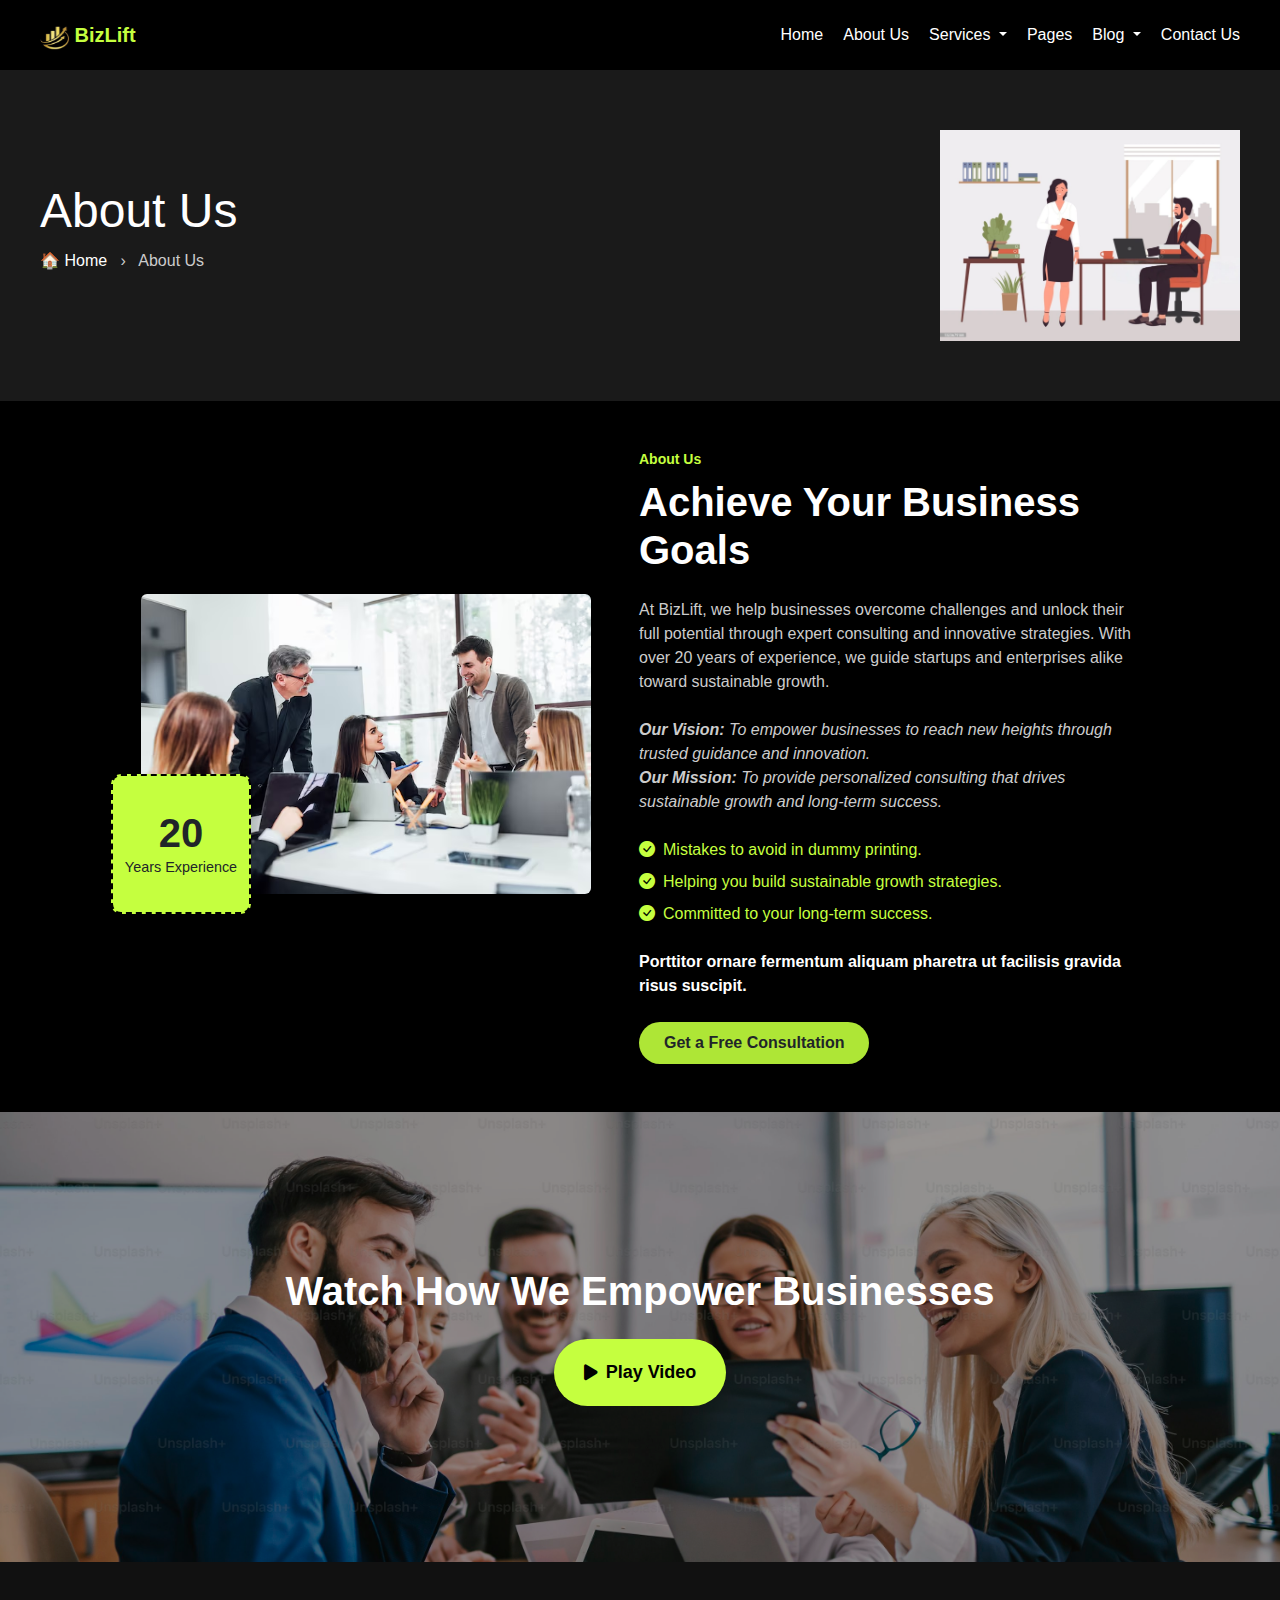
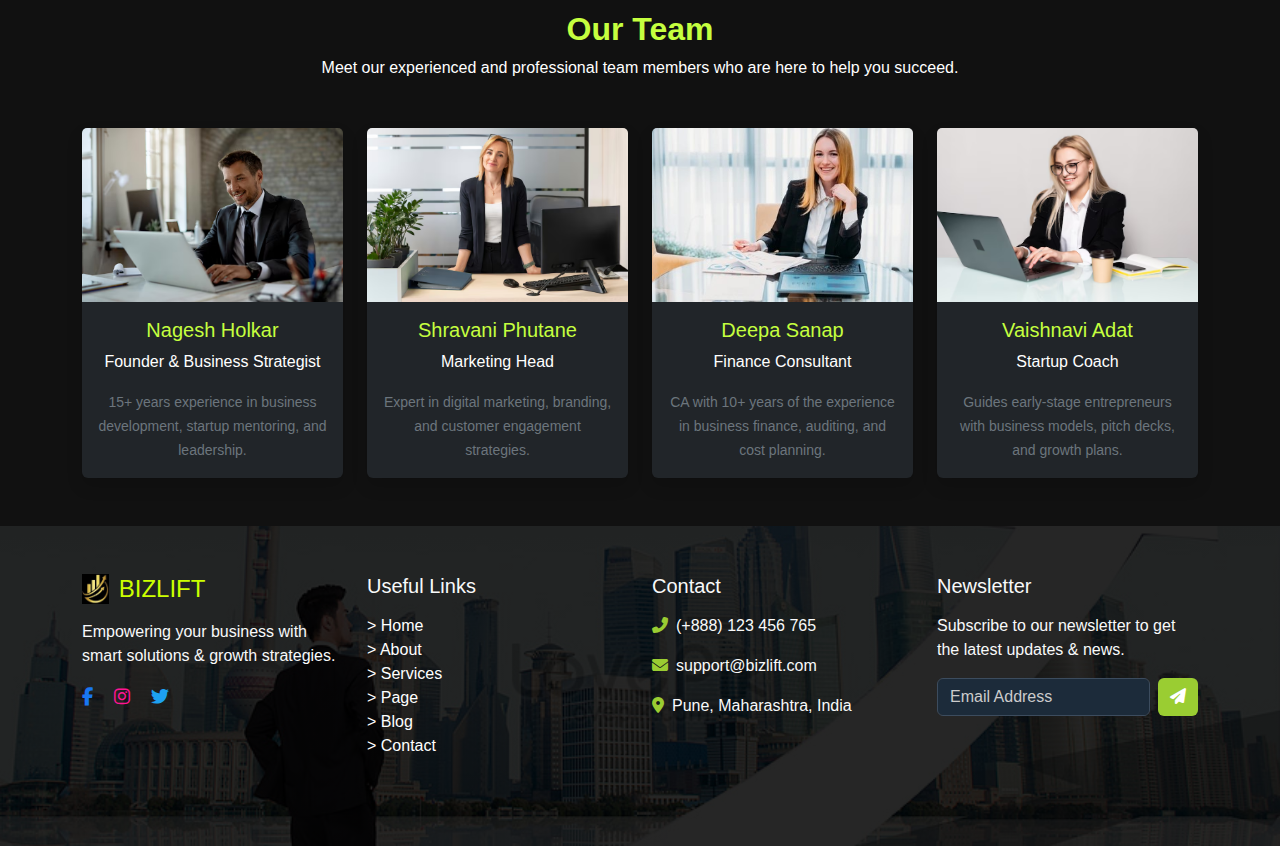
<file: about.html>
<!DOCTYPE html>
<html lang="en">
<head>
  <meta charset="UTF-8" />
  <meta name="viewport" content="width=device-width, initial-scale=1.0"/>

  <title>Service - BizLift</title>
  

  <!-- Bootstrap CSS -->
<link href="https://cdn.jsdelivr.net/npm/bootstrap@5.3.2/dist/css/bootstrap.min.css" rel="stylesheet">

<!-- Font Awesome (Latest) -->
<link rel="stylesheet" href="https://cdnjs.cloudflare.com/ajax/libs/font-awesome/6.5.0/css/all.min.css">


<link rel="stylesheet" href="https://cdn.jsdelivr.net/npm/bootstrap-icons@1.10.5/font/bootstrap-icons.css">

<link href="https://cdn.jsdelivr.net/npm/bootstrap-icons/font/bootstrap-icons.css" rel="stylesheet" />


  <style>
    body {
      margin: 0;
      font-family: 'Inter', sans-serif;
      background-color: #111;
      color: #fff;
    }

    .navbar .nav-link:hover {
      color: rgb(94, 232, 94);
    }

    .topbar {
      background-color: #000;
      display: flex;
      align-items: center;
      justify-content: space-between;
      padding: 20px 40px;
    }

    .logo {
      color: #c5ff3f;
      font-weight: bold;
      font-size: 20px;
    }

    nav ul {
      list-style: none;
      display: flex;
      gap: 20px;
      margin: 0;
    }

    nav ul li {
      position: relative;
    }

    nav ul li a {
      color: #fff;
      text-decoration: none;
      font-weight: 500;
    }

    .icons a {
      margin-left: 10px;
      color: #fff;
    }

    .hero {
      display: flex;
      justify-content: space-between;
      align-items: center;
      padding: 60px 40px;
      background-color: #1a1a1a;
    }

    .hero-text h1 {
      font-size: 48px;
      margin: 0;
    }

    .hero-text p {
      margin-top: 10px;
      color: #ccc;
    }

    .hero-image img {
      width: 300px;
    }

    .latest-service {
      background-color: #000;
      text-align: center;
      padding: 20px;
      color: #c5ff3f;
      font-weight: bold;
    }

    nav ul li a.nav-link {
      transition: color 0.3s ease;
    }

    nav ul li a.nav-link:hover {
      color: rgb(94, 232, 94);
    }

  
   /* Dropdown container */
.dropdown-menu {
  position: absolute;
  top: 100%;
  left: 0;
  background-color: white;         /* Dropdown background */
  display: none;
  padding: 8px 0;
  min-width: 180px;
  border: 1px solid #ddd;          /* Optional border for clarity */
  box-shadow: 0 4px 8px rgba(0,0,0,0.1); /* Soft shadow */
  z-index: 999;
}

/* List item padding */
.dropdown-menu li {
  padding: 0;  /* Removed padding here to control it on anchor tag */
}

/* Dropdown links */
.dropdown-menu li a {
  color: black;                    /* Text color */
  background-color: white;        /* Background */
  text-decoration: none;
  padding: 10px 20px;
  display: block;
  font-weight: 500;
  transition: background-color 0.3s ease, color 0.3s ease;
}

/* Hover effect */
.dropdown-menu li a:hover {
  background-color: #333;
  color: #c5ff3f;
}

/* Show menu on hover */
.nav-item.dropdown:hover .dropdown-menu {
  display: block;
}
.breadcrumb-home {
  color: white;
  text-decoration: none;
  transition: color 0.3s ease;
}

.breadcrumb-home:hover {
  color: #5ee85e; /* or use #c5ff3f for consistency */
}

/* section 2*/
.bg-lime {
  background-color: #c5ff3f;
}
.text-lime {
  color: #c5ff3f;
}
/*video section*/ 
.video-hero-section {
  position: relative;
  overflow: hidden;
}

.video-hero-section img {
  object-fit: cover;
  height: 100%;
}

.play-btn {
  background-color: #c5ff3f;
  padding: 20px 30px;
  font-size: 18px;
  border-radius: 50px;
  z-index: 1;
  transition: all 0.3s ease;
}

.play-btn:hover {
  background-color: #aee636;
  color: black;
}
/*footer style*/

  /* Footer background with dark overlay and image */
  .footer {
    background: linear-gradient(rgba(0, 0, 0, 0.85), rgba(0, 0, 0, 0.85)),
                url("images/IT.jpeg");
    background-size: cover;
    background-position: center;
    color: #ffffff;
  }

  /* Remove underline from all links inside footer */
  .footer a {
    text-decoration: none;
    transition: color 0.3s ease;
  }

  /* General link hover color */
  .footer a:hover {
    color: #a4ffaf;
    text-decoration: none;
  }

  /* Useful Links - normal white, hover yellowgreen, no underline */
  .footer ul li a {
    color: white;
    text-decoration: none;
    transition: color 0.3s ease;
  }

  .footer ul li a:hover {
    color: yellowgreen;
    text-decoration: none;
  }

  /* Social Icon Styling */
  .social-icons a {
    font-size: 18px;
    transition: color 0.3s ease;
  }

  /* Facebook Color */
  .text-facebook {
    color: #1877F2;
  }
  .text-facebook:hover {
    color: #0d65d9;
  }

  /* Twitter Color */
  .text-twitter {
    color: #1DA1F2;
  }
  .text-twitter:hover {
    color: #0d8ddb;
  }

  /* Instagram Color - Deep Pink */
  .text-instagram {
    color: #FF1493;
  }
  .text-instagram:hover {
    color: #e01383;
  }

  /* Newsletter input style */
  form input[type="email"] {
    background-color: #1c2b3a;
    color: #fff;
    border: 1px solid #3c4c5e;
  }

  form input[type="email"]::placeholder {
    color: #ccc;
  }

  /* Yellowgreen button */
  .btn-yellowgreen {
    background-color: #9ACD32;
    color: white;
    border: none;
  }

  .btn-yellowgreen:hover {
    background-color: #85b82c;
    color: white;
  }

  /* Contact icons in yellowgreen */
  .icon-yellowgreen {
    color: #9ACD32;
  }
</style>






</head>
<body>
  <header>
    <div class="topbar">
      <a>
          <img src="images/logo1.jpg" alt="BizLift Logo" width="30" height="24" />
          <span class="logo">BizLift</span>
      </a>
      <nav>
        <ul>
          <li class="nav-item"><a class="nav-link" href="index.html">Home</a></li>
          <li class="nav-item"><a class="nav-link" href="about.html">About Us</a></li>

          <!-- Services Dropdown -->
          <li class="nav-item dropdown">
            <a class="nav-link dropdown-toggle" href="#" role="button">
              Services
            </a>
            <ul class="dropdown-menu">
              <li><a class="dropdown-item" href="sub_service.html">Service</a></li>
              <li><a class="dropdown-item" href="service_details.html">Details</a></li>

            </ul>
          </li>

          <li class="nav-item"><a class="nav-link" href="page.html">Pages</a></li>


          <!-- Blog Dropdown -->
          <li class="nav-item dropdown">
            <a class="nav-link dropdown-toggle" href="#" role="button">
              Blog
            </a>
            <ul class="dropdown-menu">
              <li><a class="dropdown-item" href="blog_grid.html">Blog Grid</a></li>
              
            </ul>
          </li>

          <li class="nav-item"><a class="nav-link" href="contact.html">Contact Us</a></li>
        </ul>
      </nav>
      
    </div>
  </header>

  <section class="hero">
    <div class="hero-text">
      <h1>About Us</h1>
     <p>
  <span class="home-icon">🏠</span> 
  <a href="index.html" class="breadcrumb-home">Home</a> &nbsp; › &nbsp; About Us
</p>
    </div>
    <div class="hero-image">
      <img src="images/ser1.jpg" alt="Business Illustration" />
    </div>
  </section>



  <!-- About Us Section -->
<!-- About Us Section -->
<section class="about-section d-flex flex-wrap justify-content-center align-items-center py-5 px-4" style="background-color: #000;">
  
  <!-- Left side image container -->
  <div class="position-relative me-5 mb-4" style="min-width: 450px; max-width: 450px;">
    
    <!-- Main business image -->
    <img src="images/ab3.avif" alt="Business" class="img-fluid rounded shadow" style="width: 100%; height: auto; position: relative; z-index: 2;" />
    
    <!-- Highlight box showing years experience -->
    <div class="position-absolute bg-lime text-dark d-flex flex-column align-items-center justify-content-center shadow"
      style="width: 140px; height: 140px; border-radius: 10px; bottom: -20px; left: -30px; border: 2px dashed black; z-index: 3;">
      <h2 class="fw-bold mb-0" style="font-size: 2.5rem;">20</h2>
      <p class="mb-0" style="font-size: 0.9rem;">Years Experience</p>
    </div>
  </div>

  <!-- Right side text content -->
  <div class="text-white" style="max-width: 500px;">
    
    <small class="text-lime fw-semibold d-block mb-2">About Us</small>
    
    <h1 class="display-6 fw-bold mb-4">Achieve Your Business Goals</h1>
    
    <p class="mb-4" style="color: #ccc;">
      At BizLift, we help businesses overcome challenges and unlock their full potential through expert consulting and innovative strategies. With over 20 years of experience, we guide startups and enterprises alike toward sustainable growth.
    </p>

    <!-- Vision and Mission -->
    <p class="mb-4" style="color: #ccc; font-style: italic;">
      <strong>Our Vision:</strong> To empower businesses to reach new heights through trusted guidance and innovation.<br />
      <strong>Our Mission:</strong> To provide personalized consulting that drives sustainable growth and long-term success.
    </p>
    
    <ul class="list-unstyled mb-4" style="color: #c5ff3f;">
      <li class="d-flex align-items-center mb-2"><i class="bi bi-check-circle-fill me-2"></i> Mistakes to avoid in dummy printing.</li>
      <li class="d-flex align-items-center mb-2"><i class="bi bi-check-circle-fill me-2"></i> Helping you build sustainable growth strategies.</li>
      <li class="d-flex align-items-center"><i class="bi bi-check-circle-fill me-2"></i> Committed to your long-term success.</li>
    </ul>
    
    <p class="fw-bold mb-4">
      Porttitor ornare fermentum aliquam pharetra ut facilisis gravida risus suscipit.
    </p>

    <!-- Call To Action Button -->
    <a href="contact.html" class="btn btn-lime text-dark fw-bold px-4 py-2" style="background-color: #aee636; border-radius: 30px; text-decoration: none;">
      Get a Free Consultation
    </a>

  </div>
</section>


<!--video start-->

<section class="video-hero-section position-relative text-center">
  <!-- Background Image -->
  <img src="images/v4.jpg" alt="Video Preview" class="w-100 h-100 object-fit-cover position-absolute top-0 start-0 z-n1">

  <!-- Overlay (dark transparent layer) -->
  <div class="position-absolute top-0 start-0 w-100 h-100" style="background-color: rgba(0,0,0,0.4); z-index: 0;"></div>

  <!-- Content in center -->
  <div class="d-flex flex-column justify-content-center align-items-center position-relative py-5" style="min-height: 450px;">
    <h2 class="text-white fw-bold mb-4 fs-1">Watch How We Empower Businesses</h2>

    <!-- Play Button -->
    <a href="https://www.youtube.com/watch?v=dJQn4DqzMVQ" target="_blank"
       class="play-btn d-flex justify-content-center align-items-center text-black fw-bold text-decoration-none">
      <i class="fas fa-play me-2"></i> Play Video
    </a>
  </div>
</section>
<!--video end -->



<!-- Our Team Section Start -->
<section class="py-5" style="background-color: #111;">
  <div class="container">
    <div class="text-center mb-5">
      <h2 class="text-lime fw-bold">Our Team</h2>
      <p class="text-white">Meet our experienced and professional team members who are here to help you succeed.</p>

    </div>
    <div class="row g-4">

      <!-- Team Member 1 -->
      <div class="col-md-6 col-lg-3">
        <div class="card bg-dark text-white border-0 h-100 shadow">
          <img src="images/team2.avif" class="card-img-top" alt="Team Member 1">
          <div class="card-body text-center">
            <h5 class="card-title text-lime">Nagesh Holkar</h5>
            <p class="card-text">Founder & Business Strategist</p>
            <small class="text-secondary">15+ years experience in business development, startup mentoring, and leadership.</small>
          </div>
        </div>
      </div>

      <!-- Team Member 2 -->
      <div class="col-md-6 col-lg-3">
        <div class="card bg-dark text-white border-0 h-100 shadow">
          <img src="images/team1.avif" class="card-img-top" alt="Team Member 2">
          <div class="card-body text-center">
            <h5 class="card-title text-lime">Shravani Phutane</h5>
            <p class="card-text">Marketing Head</p>
            <small class="text-secondary">Expert in digital marketing, branding, and customer engagement strategies.</small>
          </div>
        </div>
      </div>

      <!-- Team Member 3 -->
      <div class="col-md-6 col-lg-3">
        <div class="card bg-dark text-white border-0 h-100 shadow">
          <img src="images/team5.jpg" class="card-img-top" alt="Team Member 3">
          <div class="card-body text-center">
            <h5 class="card-title text-lime">Deepa Sanap</h5>
            <p class="card-text">Finance Consultant</p>
            <small class="text-secondary">CA with 10+ years of the experience in business finance, auditing, and cost planning.</small>
          </div>
        </div>
      </div>

      <!-- Team Member 4 -->
      <div class="col-md-6 col-lg-3">
        <div class="card bg-dark text-white border-0 h-100 shadow">
          <img src="images/team000.jpg" class="card-img-top" alt="Team Member 4">
          <div class="card-body text-center">
            <h5 class="card-title text-lime">Vaishnavi Adat</h5>
            <p class="card-text">Startup Coach</p>
            <small class="text-secondary">Guides early-stage entrepreneurs with business models, pitch decks, and growth plans.</small>
          </div>
        </div>
      </div>

    </div>
  </div>
</section>
<!-- Our Team Section End -->


<!-- Footer Start -->
  
<footer class="footer text-light">
  <div class="container py-5">
    <div class="row">

      <!-- Logo & Description -->
      <div class="col-md-3 mb-4">
        <h4 class="text-uppercase mb-3 d-flex align-items-center" style="color: #ccff00;">
          <img src="images/logo1.jpg" alt="BizLift Logo" style="height: 30px; margin-right: 10px;">
          BizLift
        </h4>
        <p>Empowering your business with smart solutions & growth strategies.</p>
        <div class="social-icons mt-3">
          <a href="https://www.facebook.com/YourPage" target="_blank" class="text-facebook me-3">
            <i class="fab fa-facebook-f"></i>
          </a>
          <a href="https://www.instagram.com/YourProfile" target="_blank" class="text-instagram me-3">
            <i class="fab fa-instagram"></i>
          </a>
          <a href="https://twitter.com/YourProfile" target="_blank" class="text-twitter">
            <i class="fab fa-twitter"></i>
          </a>
        </div>
      </div>

      <!-- Useful Links -->
      <div class="col-md-3 mb-4">
        <h5 class="mb-3">Useful Links</h5>
        <ul class="list-unstyled">
          <li><a href="index.html">> Home</a></li>
          <li><a href="about.html">> About</a></li>
          <li><a href="sub_service.html">> Services</a></li>
          <li><a href="page.html">> Page</a></li>
          <li><a href="blog_grid.html">> Blog</a></li>
          <li><a href="contact.html">> Contact</a></li>
        </ul>
      </div>

      <!-- Contact Info -->
      <div class="col-md-3 mb-4">
        <h5 class="mb-3">Contact</h5>
        <p><i class="fas fa-phone-alt me-2 icon-yellowgreen"></i>(+888) 123 456 765</p>
        <p><i class="fas fa-envelope me-2 icon-yellowgreen"></i>support@bizlift.com</p>
        <p><i class="fas fa-map-marker-alt me-2 icon-yellowgreen"></i>Pune, Maharashtra, India</p>
      </div>

      <!-- Newsletter -->
      <div class="col-md-3 mb-4">
        <h5 class="mb-3">Newsletter</h5>
        <p>Subscribe to our newsletter to get the latest updates & news.</p>
        <form class="d-flex">
          <input type="email" class="form-control me-2" placeholder="Email Address" required />
          <button type="submit" class="btn btn-yellowgreen">
            <i class="fas fa-paper-plane"></i>
          </button>
        </form>
      </div>

    </div>
  </div>
</footer>

    <!-- Footer End -->



  <script src="https://cdn.jsdelivr.net/npm/bootstrap@5.3.2/dist/js/bootstrap.bundle.min.js"></script>
</body>
</html>
</file>
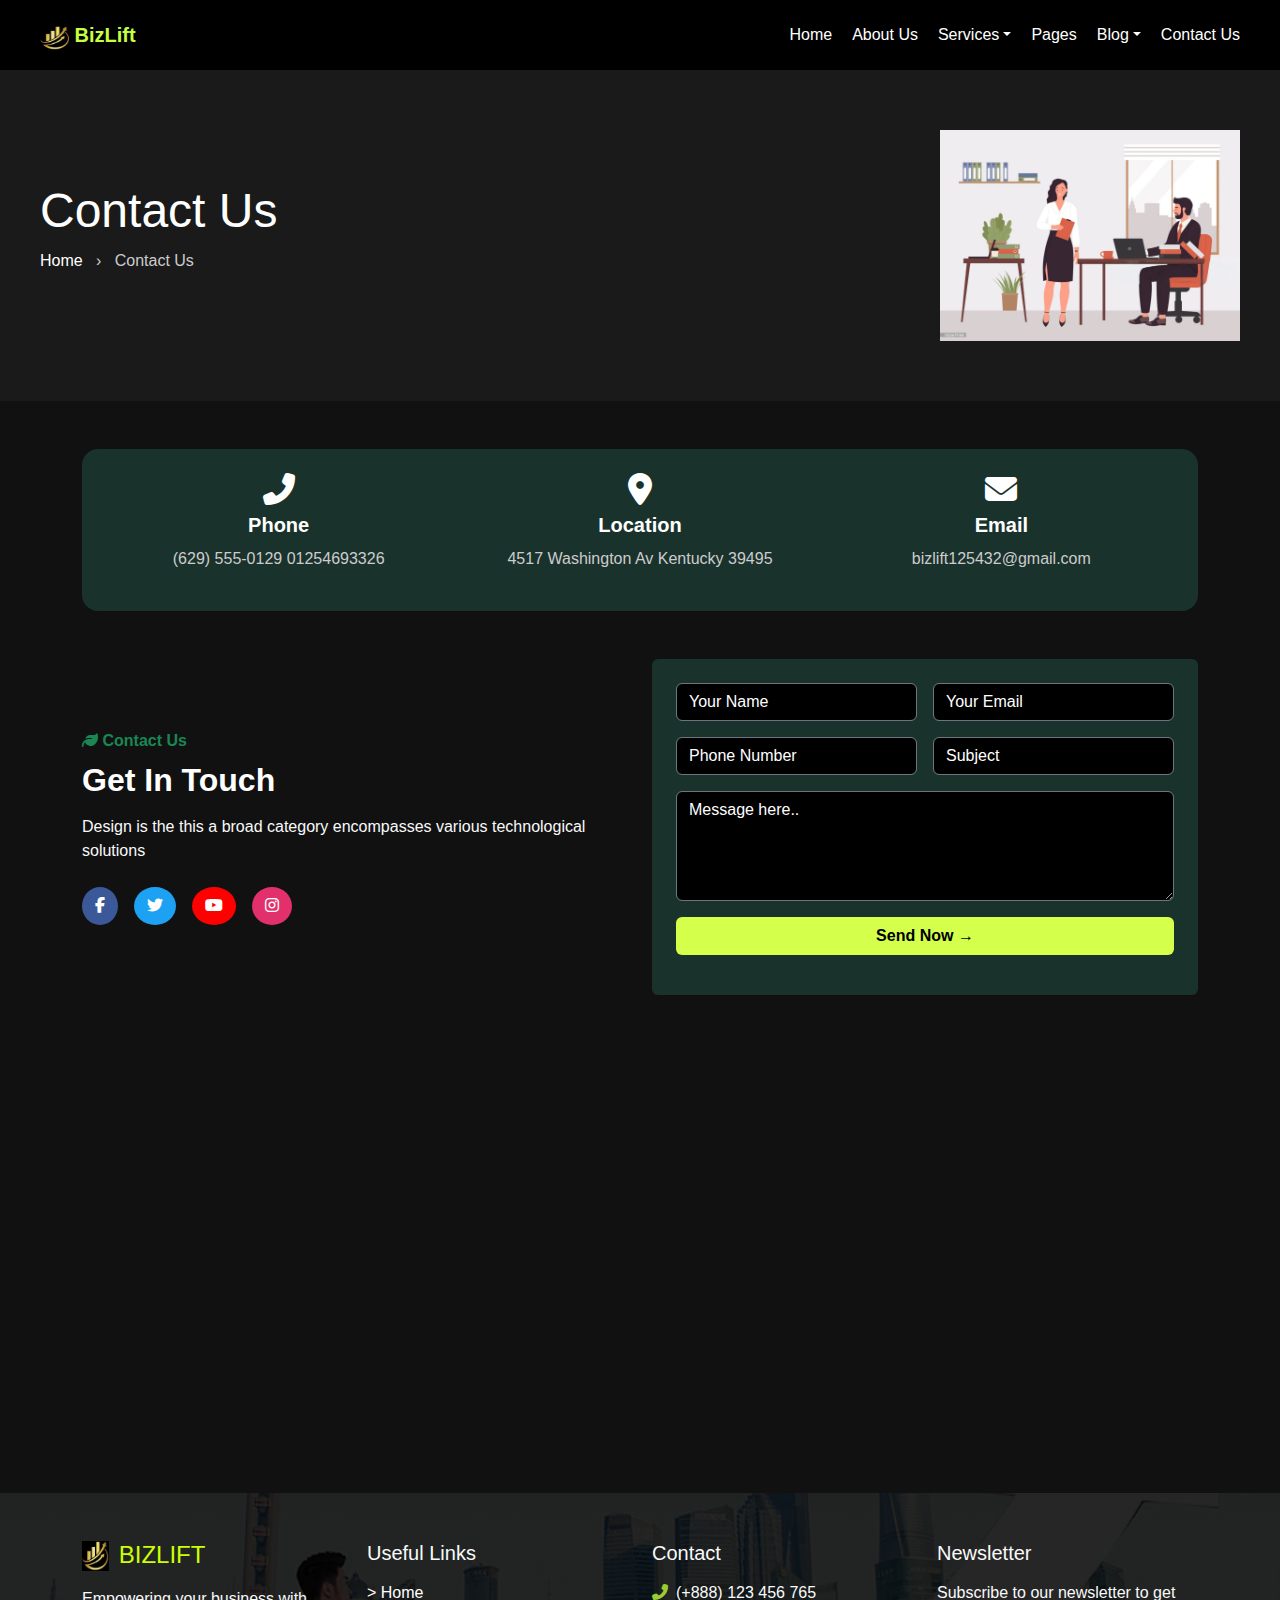
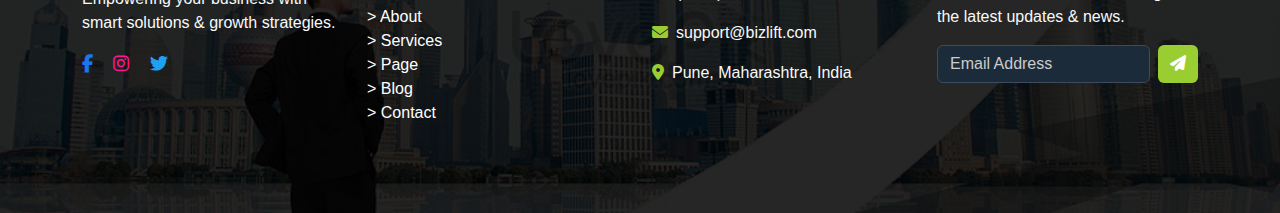
<file: contact.html>
<!DOCTYPE html>
<html lang="en">

<head>
  <meta charset="UTF-8" />
  <meta name="viewport" content="width=device-width, initial-scale=1.0" />

  <title>Contact BizLift</title>

  <!-- Bootstrap CSS -->
  <link href="https://cdn.jsdelivr.net/npm/bootstrap@5.3.2/dist/css/bootstrap.min.css" rel="stylesheet">

  <!-- Font Awesome -->
  <link rel="stylesheet" href="https://cdnjs.cloudflare.com/ajax/libs/font-awesome/6.5.0/css/all.min.css">

  <!-- Bootstrap Icons -->
  <link rel="stylesheet" href="https://cdn.jsdelivr.net/npm/bootstrap-icons@1.10.5/font/bootstrap-icons.css">

  <style>
    /* Full height and flex structure */
    html, body {
      height: 100%;
      margin: 0;
      display: flex;
      flex-direction: column;
      font-family: 'Inter', sans-serif;
      background-color: #111;
      color: #fff;
    }

    main {
      flex: 1;
    }

    .navbar .nav-link:hover,
    nav ul li a.nav-link:hover {
      color: #c5ff3f ;
    }

    .topbar {
      background-color: #000;
      display: flex;
      align-items: center;
      justify-content: space-between;
      padding: 20px 40px;
    }

    .logo {
      color: #c5ff3f;
      font-weight: bold;
      font-size: 20px;
    }

    nav ul {
      list-style: none;
      display: flex;
      gap: 20px;
      margin: 0;
    }

    .nav ul li {
      position: relative;
    }

    .nav ul li a {
      color: #fff;
      text-decoration: none;
      font-weight: 500;
    }

    .dropdown-menu {
      position: absolute;
      top: 100%;
      left: 0;
      background-color: white;
      display: none;
      padding: 8px 0;
      min-width: 180px;
      border: 1px solid #ddd;
      box-shadow: 0 4px 8px rgba(0, 0, 0, 0.1);
      z-index: 999;
    }

    .dropdown-menu li a {
      color: black;
      padding: 10px 20px;
      display: block;
      text-decoration: none;
      font-weight: 500;
    }

    .dropdown-menu li a:hover {
      background-color: #333;
      color: #c5ff3f;
    }

    .nav-item.dropdown:hover .dropdown-menu {
      display: block;
    }

    .hero {
      display: flex;
      justify-content: space-between;
      align-items: center;
      padding: 60px 40px;
      background-color: #1a1a1a;
    }

    .hero-text h1 {
      font-size: 48px;
      margin: 0;
    }

    .hero-text p {
      margin-top: 10px;
      color: #ccc;
    }

    .hero-image img {
      width: 300px;
    }

    .breadcrumb-home {
      color: #fff;
      text-decoration: none;
    }

    .contact-section {
      background-color: #1a322c;
      border-radius: 20px;
    }

    .contact-item h5 {
      color: #fff;
      margin-bottom: 10px;
    }

    .contact-item p {
      color: #ccc;
    }

    .white-placeholder::placeholder {
      color: white !important;
      opacity: 1;
    }

    .map-container iframe {
      width: 100%;
      height: 450px;
      border: 0;
      display: block;
    }

    /* Footer */
    .footer {
      background: linear-gradient(rgba(0, 0, 0, 0.85), rgba(0, 0, 0, 0.85)), url("images/IT.jpeg");
      background-size: cover;
      background-position: center;
      color: #ffffff;
    }

    .footer a {
      text-decoration: none;
      transition: color 0.3s ease;
    }

    .footer ul li a {
      color: white;
    }

    .footer ul li a:hover {
      color: yellowgreen;
    }

    .social-icons a {
      font-size: 18px;
      transition: color 0.3s ease;
    }

    .text-facebook {
      color: #1877F2;
    }

    .text-facebook:hover {
      color: #0d65d9;
    }

    .text-twitter {
      color: #1DA1F2;
    }

    .text-twitter:hover {
      color: #0d8ddb;
    }

    .text-instagram {
      color: #FF1493;
    }

    .text-instagram:hover {
      color: #e01383;
    }

    form input[type="email"] {
      background-color: #1c2b3a;
      color: #fff;
      border: 1px solid #3c4c5e;
    }

    form input[type="email"]::placeholder {
      color: #ccc;
    }

    .btn-yellowgreen {
      background-color: #9ACD32;
      color: white;
      border: none;
    }

    .btn-yellowgreen:hover {
      background-color: #85b82c;
    }

    .icon-yellowgreen {
      color: #9ACD32;
    }
    /* Contact icons in yellowgreen */
  

  </style>
</head>

<body>

  <header>
    <div class="topbar">
      <a>
        <img src="images/logo1.jpg" alt="BizLift Logo" width="30" height="24" />
        <span class="logo">BizLift</span>
      </a>
      <nav>
        <ul>
          <li class="nav-item"><a class="nav-link" href="index.html">Home</a></li>
          <li class="nav-item"><a class="nav-link" href="about.html">About Us</a></li>
          <li class="nav-item dropdown">
            <a class="nav-link dropdown-toggle" href="#">Services</a>
            <ul class="dropdown-menu">
              <li><a class="dropdown-item" href="sub_service.html">Service</a></li>
              <li><a class="dropdown-item" href="service_details.html">Details</a></li>
            </ul>
          </li>
          <li class="nav-item"><a class="nav-link" href="page.html">Pages</a></li>
          <li class="nav-item dropdown">
            <a class="nav-link dropdown-toggle" href="#">Blog</a>
            <ul class="dropdown-menu">
              <li><a class="dropdown-item" href="blog_grid.html">Blog Grid</a></li>
          
            </ul>
          </li>
          <li class="nav-item"><a class="nav-link" href="contact.html">Contact Us</a></li>
        </ul>
      </nav>
    </div>
  </header>

  <main>

    <section class="hero">
      <div class="hero-text">
        <h1>Contact Us</h1>
        <p>
          <a href="index.html" class="breadcrumb-home">Home</a> &nbsp; › &nbsp; Contact Us
        </p>
      </div>
      <div class="hero-image">
        <img src="images/ser1.jpg" alt="Business Illustration" />
      </div>
    </section>

    <section class="container my-5">
      <div class="contact-section d-flex flex-column flex-md-row justify-content-between align-items-center px-3 py-4 rounded-4">
        <div class="contact-item text-center col-md-4 mb-4 mb-md-0">
          <i class="fas fa-phone-alt fa-2x mb-2"></i>
          <h5 class="fw-bold">Phone</h5>
          <p>(629) 555-0129 01254693326</p>
        </div>
        <div class="contact-item text-center col-md-4 mb-4 mb-md-0">
          <i class="fas fa-map-marker-alt fa-2x mb-2"></i>
          <h5 class="fw-bold">Location</h5>
          <p>4517 Washington Av Kentucky 39495</p>
        </div>
        <div class="contact-item text-center col-md-4">
          <i class="fas fa-envelope fa-2x mb-2"></i>
          <h5 class="fw-bold">Email</h5>
          <p>bizlift125432@gmail.com</p>
        </div>
      </div>
    </section>

    <section class="container my-5">
      <div class="row align-items-center g-4">
        <div class="col-md-6">
          <p class="text-success fw-bold mb-2">
            <i class="fa-solid fa-leaf text-success"></i> Contact Us
          </p>
          <h2 class="fw-bold text-white mb-3">Get In Touch</h2>
          <p class="text-light mb-4">
            Design is the this a broad category encompasses various technological solutions
          </p>
          <div class="d-flex gap-3">
            <a href="https://www.facebook.com/" class="btn rounded-circle" style="background-color: #3b5998; color: white;">
              <i class="fab fa-facebook-f"></i>
            </a>
            <a href="https://twitter.com/" class="btn rounded-circle" style="background-color: #1da1f2; color: white;">
              <i class="fab fa-twitter"></i>
            </a>
            <a href="https://www.youtube.com/" class="btn rounded-circle" style="background-color: #ff0000; color: white;">
              <i class="fab fa-youtube"></i>
            </a>
            <a href="https://www.instagram.com/" class="btn rounded-circle" style="background-color: #e1306c; color: white;">
              <i class="fab fa-instagram"></i>
            </a>
          </div>
        </div>

        <div class="col-md-6">
          <div class="p-4 rounded" style="background-color: #1a322c;">
            <form id="contactForm">
              <div class="row g-3">
                <div class="col-md-6">
                  <input type="text" class="form-control bg-black text-white border-secondary white-placeholder" placeholder="Your Name" required>
                </div>
                <div class="col-md-6">
                  <input type="email" class="form-control bg-black text-white border-secondary white-placeholder" placeholder="Your Email" required>
                </div>
                <div class="col-md-6">
                  <input type="text" class="form-control bg-black text-white border-secondary white-placeholder" placeholder="Phone Number" required>
                </div>
                <div class="col-md-6">
                  <input type="text" class="form-control bg-black text-white border-secondary white-placeholder" placeholder="Subject" required>
                </div>
                <div class="col-12">
                  <textarea class="form-control bg-black text-white border-secondary white-placeholder" rows="4" placeholder="Message here.." required></textarea>
                </div>
                <div class="col-12">
                  <button type="submit" class="btn w-100" style="background-color: #d4ff4b; color: black; font-weight: 600;">
                    Send Now →
                  </button>
                </div>
                <div class="col-12">
                  <div id="formMessage" class="mt-3" style="display: none; font-weight: bold; color: white;">
                    Successfully submitted!
                  </div>
                </div>
              </div>
            </form>
          </div>
        </div>
      </div>
    </section>

    <!-- Google Map -->
    <div class="map-container">
      <iframe src="https://www.google.com/maps/embed?pb=!1m18!1m12!1m3!1d121059.04711156091!2d73.78056543154418!3d18.52459859950238!2m3!1f0!2f0!3f0!3m2!1i1024!2i768!4f13.1!3m3!1m2!1s0x3bc2bf2e67461101%3A0x828d43bf9d9ee343!2sPune%2C%20Maharashtra!5e0!3m2!1sen!2sin!4v1758003787046!5m2!1sen!2sin"
        allowfullscreen="" loading="lazy" referrerpolicy="no-referrer-when-downgrade">
      </iframe>
    </div>

  </main>

  <!-- Footer Start -->
  <footer class="footer text-light">
    <div class="container py-5">
      <div class="row">
        <div class="col-md-3 mb-4">
          <h4 class="text-uppercase mb-3 d-flex align-items-center" style="color: #ccff00;">
            <img src="images/logo1.jpg" alt="BizLift Logo" style="height: 30px; margin-right: 10px;">
            BizLift
          </h4>
          <p>Empowering your business with smart solutions & growth strategies.</p>
          <div class="social-icons mt-3">
            <a href="#" class="text-facebook me-3"><i class="fab fa-facebook-f"></i></a>
            <a href="#" class="text-instagram me-3"><i class="fab fa-instagram"></i></a>
            <a href="#" class="text-twitter"><i class="fab fa-twitter"></i></a>
          </div>
        </div>
        <div class="col-md-3 mb-4">
          <h5 class="mb-3">Useful Links</h5>
          <ul class="list-unstyled">
            <li><a href="index.html">> Home</a></li>
            <li><a href="about.html">> About</a></li>
            <li><a href="sub_service.html">> Services</a></li>
            <li><a href="page.html">> Page</a></li>
            <li><a href="blog_grid.html">> Blog</a></li>
            <li><a href="contact.html">> Contact</a></li>
          </ul>
        </div>
        <div class="col-md-3 mb-4">
          <h5 class="mb-3">Contact</h5>
          <p><i class="fas fa-phone-alt me-2 icon-yellowgreen"></i>(+888) 123 456 765</p>
          <p><i class="fas fa-envelope me-2 icon-yellowgreen"></i>support@bizlift.com</p>
          <p><i class="fas fa-map-marker-alt me-2 icon-yellowgreen"></i>Pune, Maharashtra, India</p>
        </div>
        <div class="col-md-3 mb-4">
          <h5 class="mb-3">Newsletter</h5>
          <p>Subscribe to our newsletter to get the latest updates & news.</p>
          <form class="d-flex">
            <input type="email" class="form-control me-2" placeholder="Email Address" required />
            <button type="submit" class="btn btn-yellowgreen">
              <i class="fas fa-paper-plane"></i>
            </button>
          </form>
        </div>
      </div>
    </div>
  </footer>
  <!-- Footer End -->

  <script>
    document.getElementById("contactForm").addEventListener("submit", function (e) {
      e.preventDefault();
      document.getElementById("formMessage").style.display = "block";
      this.reset();
      setTimeout(() => {
        document.getElementById("formMessage").style.display = "none";
      }, 4000);
    });
  </script>

  <script src="https://cdn.jsdelivr.net/npm/bootstrap@5.3.2/dist/js/bootstrap.bundle.min.js"></script>
</body>

</html>

</html>
</file>
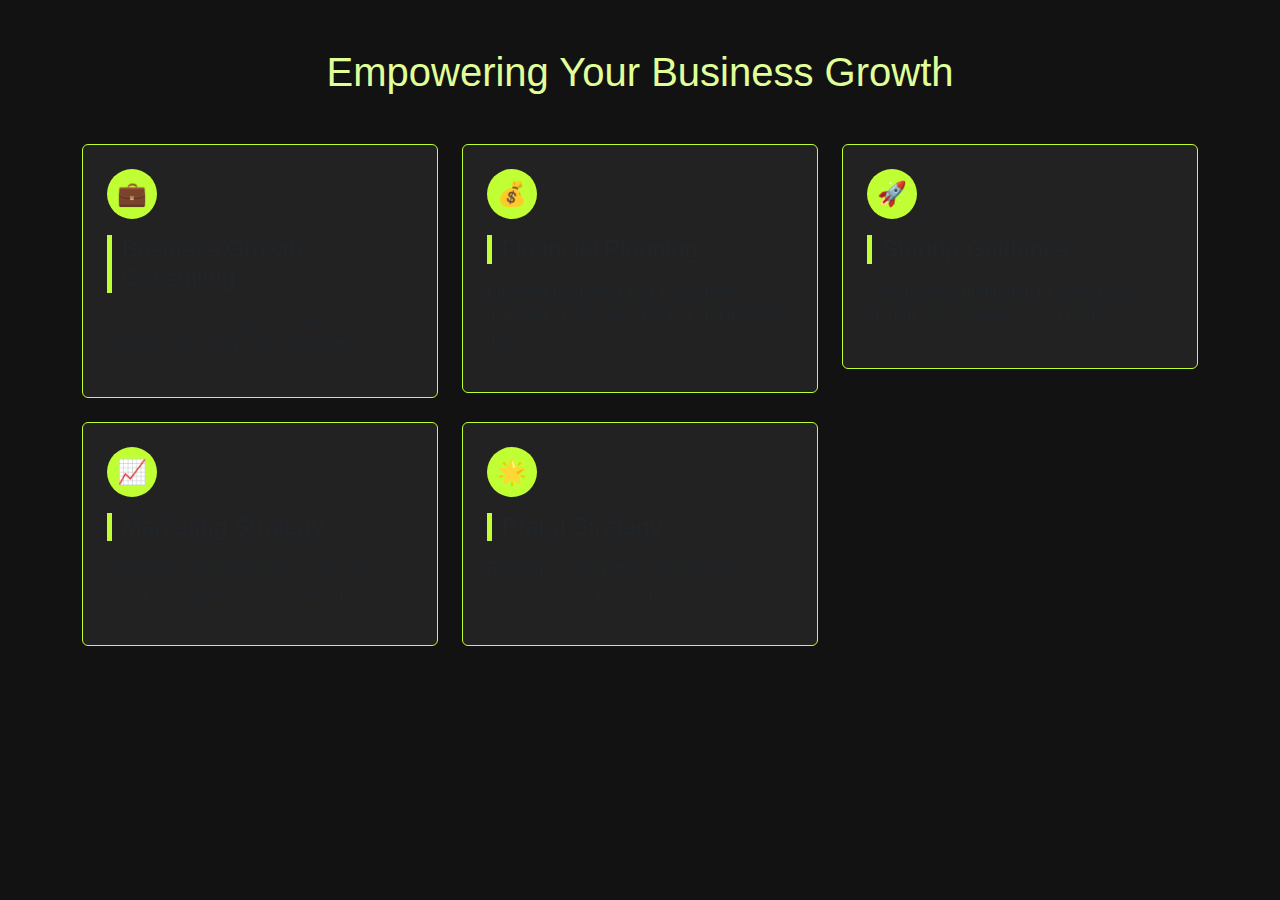
<file: demo.html>
<!DOCTYPE html>
<html lang="en">
<head>
  <meta charset="UTF-8" />
  <meta name="viewport" content="width=device-width, initial-scale=1" />
  <title>Business Growth Consulting</title>
  <link href="https://cdn.jsdelivr.net/npm/bootstrap@5.3.0/dist/css/bootstrap.min.css" rel="stylesheet" />
  <style>
    body {
      background-color: #121212;
      color: #e0ff99;
      font-family: 'Segoe UI', Tahoma, Geneva, Verdana, sans-serif;
    }
    .section-title {
      border-left: 5px solid #c0ff33;
      padding-left: 10px;
      margin-bottom: 1rem;
    }
    .card {
      background-color: #222;
      border: 1px solid #c0ff33;
      transition: transform 0.3s ease;
    }
    .card:hover {
      transform: translateY(-10px);
      box-shadow: 0 0 15px #c0ff33;
    }
    .icon-circle {
      background-color: #c0ff33;
      color: #121212;
      width: 50px;
      height: 50px;
      border-radius: 50%;
      display: flex;
      align-items: center;
      justify-content: center;
      font-size: 24px;
      margin-bottom: 1rem;
    }
  </style>
</head>
<body>

<div class="container py-5">
  <h1 class="text-center mb-5">Empowering Your Business Growth</h1>

  <div class="row g-4">
    <div class="col-md-6 col-lg-4">
      <div class="card p-4">
        <div class="icon-circle mb-3">
          💼
        </div>
        <h4 class="section-title">Business Growth Consulting</h4>
        <p>Customized strategies to scale your business efficiently and sustainably.</p>
      </div>
    </div>

    <div class="col-md-6 col-lg-4">
      <div class="card p-4">
        <div class="icon-circle mb-3">
          💰
        </div>
        <h4 class="section-title">Financial Planning</h4>
        <p>Effective budgeting and investment planning to maximize returns and minimize risks.</p>
      </div>
    </div>

    <div class="col-md-6 col-lg-4">
      <div class="card p-4">
        <div class="icon-circle mb-3">
          🚀
        </div>
        <h4 class="section-title">Startup Guidance</h4>
        <p>Step-by-step mentoring to launch your startup with confidence and clarity.</p>
      </div>
    </div>

    <div class="col-md-6 col-lg-4">
      <div class="card p-4">
        <div class="icon-circle mb-3">
          📈
        </div>
        <h4 class="section-title">Marketing Strategy</h4>
        <p>Innovative marketing plans to increase brand visibility and attract customers.</p>
      </div>
    </div>

    <div class="col-md-6 col-lg-4">
      <div class="card p-4">
        <div class="icon-circle mb-3">
          🌟
        </div>
        <h4 class="section-title">Brand Strategy</h4>
        <p>Building a strong brand identity that resonates with your target audience.</p>
      </div>
    </div>
  </div>
</div>

<script src="https://cdn.jsdelivr.net/npm/bootstrap@5.3.0/dist/js/bootstrap.bundle.min.js"></script>
</body>
</html>
</file>
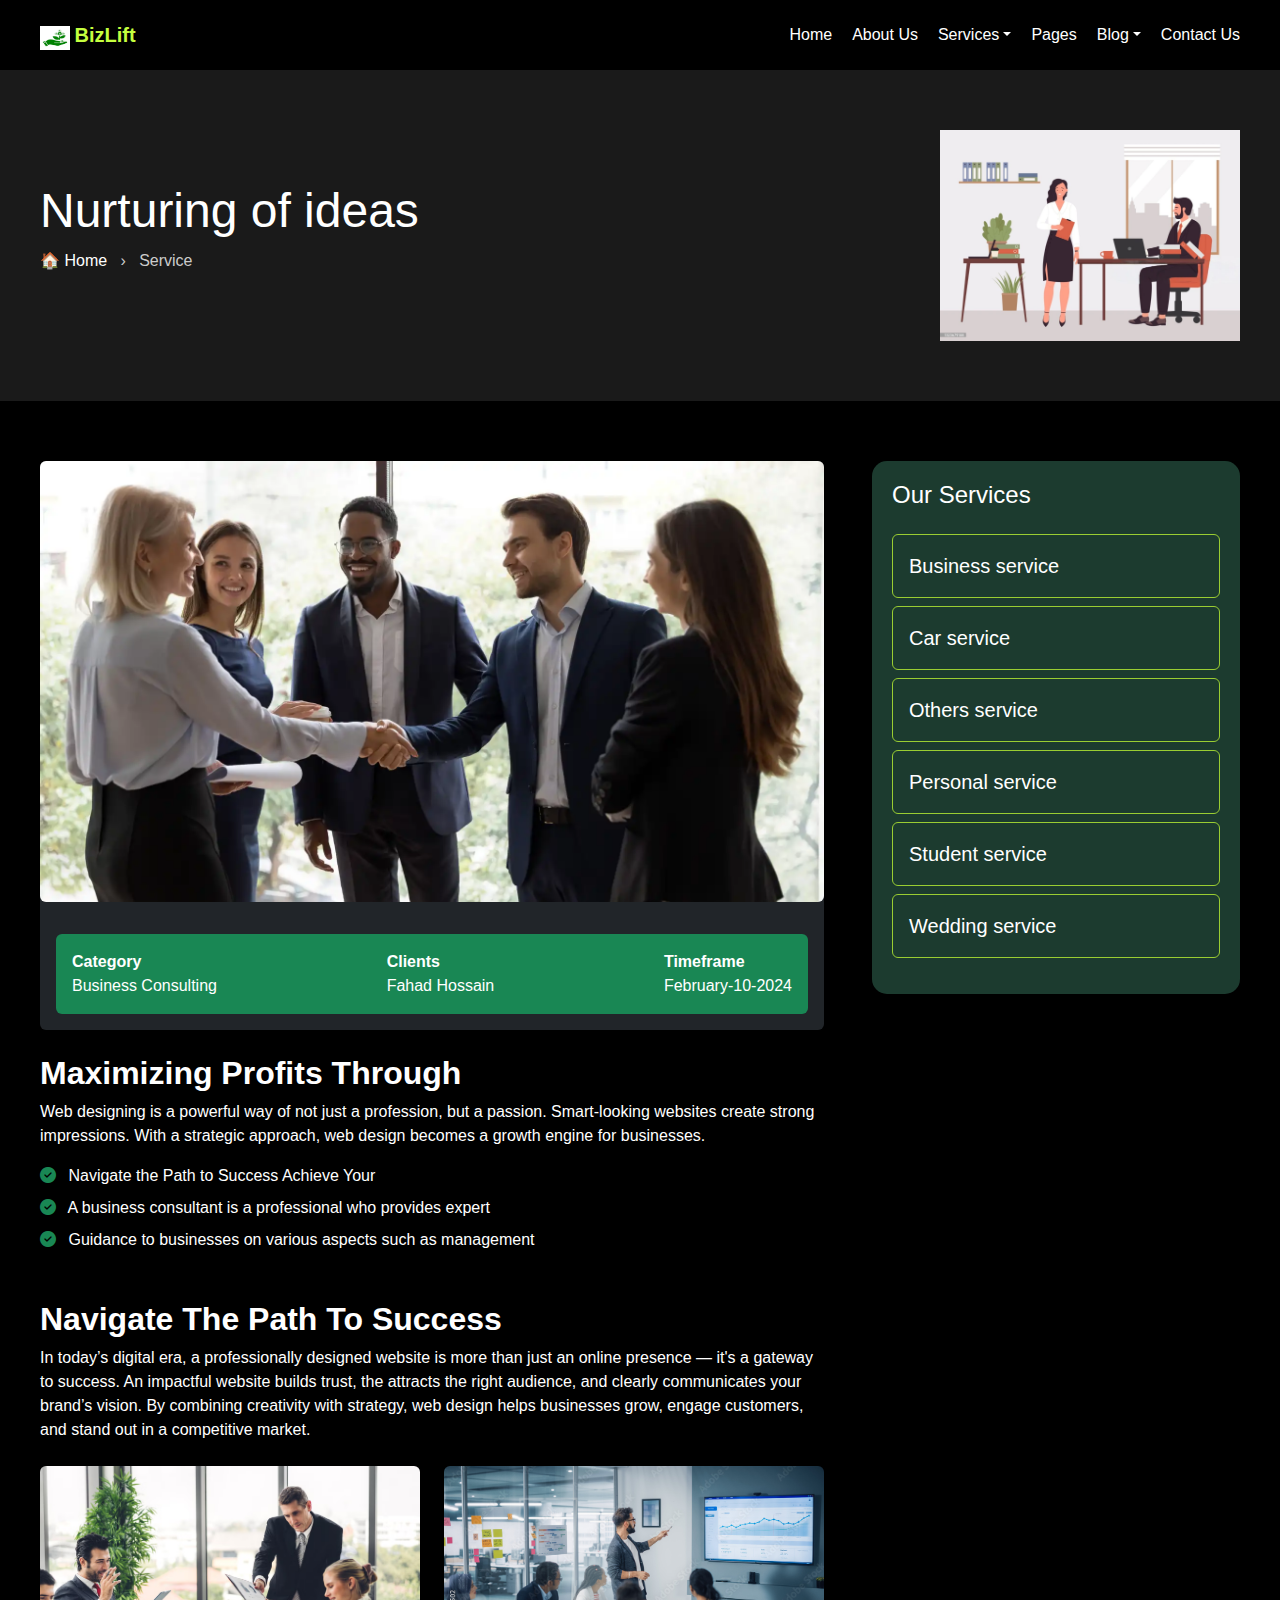
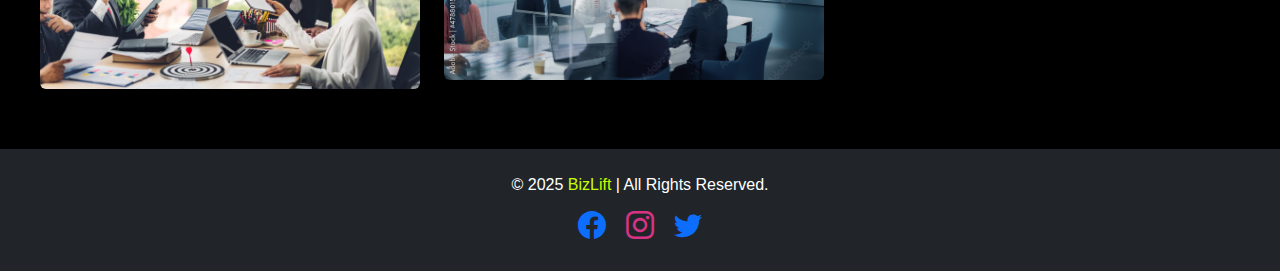
<file: service_details.html>
<!DOCTYPE html>
<html lang="en">
<head>
  <meta charset="UTF-8" />
  <meta name="viewport" content="width=device-width, initial-scale=1.0"/>

  <title>ServiceBizLift</title>


 


  <!-- Bootstrap CSS -->
  <link href="https://cdn.jsdelivr.net/npm/bootstrap@5.3.2/dist/css/bootstrap.min.css" rel="stylesheet">

  <!-- Font Awesome (Latest) -->
  <link rel="stylesheet" href="https://cdnjs.cloudflare.com/ajax/libs/font-awesome/6.5.0/css/all.min.css">
  <!-- Bootstrap Icons -->
  <link rel="stylesheet" href="https://cdn.jsdelivr.net/npm/bootstrap-icons@1.10.5/font/bootstrap-icons.css">

  <style>
    html, body {
      height: 100%;
      margin: 0;
      display: flex;
      flex-direction: column;
      font-family: 'Inter', sans-serif;
      background-color: #111;
      color: #fff;
    }

    main {
      flex: 1;
    }

    .navbar .nav-link:hover,
    nav ul li a.nav-link:hover {
      color: rgb(94, 232, 94);
    }

    .topbar {
      background-color: #000;
      display: flex;
      align-items: center;
      justify-content: space-between;
      padding: 20px 40px;
    }

    .logo {
      color: #c5ff3f;
      font-weight: bold;
      font-size: 20px;
    }

    nav ul {
      list-style: none;
      display: flex;
      gap: 20px;
      margin: 0;
    }

    .nav ul li {
      position: relative;
    }

    .nav ul li a {
      color: #fff;
      text-decoration: none;
      font-weight: 500;
    }

    /* Dropdown styles */
    .dropdown-menu {
      position: absolute;
      top: 100%;
      left: 0;
      background-color: white;
      display: none;
      padding: 8px 0;
      min-width: 180px;
      border: 1px solid #ddd;
      box-shadow: 0 4px 8px rgba(0,0,0,0.1);
      z-index: 999;
    }

    .dropdown-menu li a {
      color: black;
      background-color: white;
      text-decoration: none;
      padding: 10px 20px;
      display: block;
      font-weight: 500;
      transition: background-color 0.3s ease, color 0.3s ease;
    }

    .dropdown-menu li a:hover {
      background-color: #333;
      color: #c5ff3f;
    }

    .nav-item.dropdown:hover .dropdown-menu {
      display: block;
    }

    .hero {
      display: flex;
      justify-content: space-between;
      align-items: center;
      padding: 60px 40px;
      background-color: #1a1a1a;
    }

    .hero-text h1 {
      font-size: 48px;
      margin: 0;
    }

    .hero-text p {
      margin-top: 10px;
      color: #ccc;
    }

    .hero-image img {
      width: 300px;
    }

    .breadcrumb-home {
      color: #fff;
      text-decoration: none;
      transition: color 0.3s ease;
    }

    .breadcrumb-home:hover {
      color: green; 
      text-decoration: underline; 
    }

    .service-link {
      background-color: #1c3b2f;
      color: #fff;
      text-decoration: none;
      transition: background-color 0.3s, color 0.3s;
      border: 1px solid yellowgreen;
      font-size: 20px;
    }

    .service-link:hover {
      background-color: yellowgreen;
      color: #000;
    }

    .text-bizlift {
      color: #c6ff00;
    }

    .text-insta {
      color: #d63384;
    }
  </style>
</head>
<body>

  <!-- Header / Topbar -->
  <header>
    <div class="topbar">
      <a>
          <img src="images/logo.jpg" alt="BizLift Logo" width="30" height="24" />
          <span class="logo">BizLift</span>
      </a>      <nav>
        <ul>
          <li class="nav-item"><a class="nav-link" href="index.html">Home</a></li>
          <li class="nav-item"><a class="nav-link" href="about.html">About Us</a></li>

          <!-- Services Dropdown -->
          <li class="nav-item dropdown">
            <a class="nav-link dropdown-toggle" href="#" role="button">Services</a>
            <ul class="dropdown-menu">
              <li><a class="dropdown-item" href="sub_service.html">Service</a></li>
              <li><a class="dropdown-item" href="service_details.html">Details</a></li>
            </ul>
          </li>

<li class="nav-item"><a class="nav-link" href="page.html">Pages</a></li>


          <!-- Blog Dropdown -->
          <li class="nav-item dropdown">
            <a class="nav-link dropdown-toggle" href="#" role="button">Blog</a>
            <ul class="dropdown-menu">
              <li><a class="dropdown-item" href="blog_grid.html">Blog Grid</a></li>
            </ul>
          </li>

          <li class="nav-item"><a class="nav-link" href="contact.html">Contact Us</a></li>
        </ul>
      </nav>
    </div>
  </header>

  <!-- Main content starts -->
  <main>

    <!-- Hero Section -->
    <section class="hero">
      <div class="hero-text">
        <h1>Nurturing of ideas</h1>
        <p>
          <span class="home-icon">🏠</span> 
          <a href="index.html" class="breadcrumb-home">Home</a> &nbsp; › &nbsp; Service
        </p>
      </div>
      <div class="hero-image">
        <img src="images/ser1.jpg" alt="Business Illustration" />
      </div>
    </section>

    <!-- Service Section -->
    <section style="background-color: #000; padding: 60px 40px;">
      <div class="row g-5">

        <!-- Left Side -->
        <div class="col-md-8">
          <div class="card bg-dark text-white border-0">
            <img src="images/ser4.webp" class="card-img-top rounded" alt="Client Image">
            <div class="card-body mt-3">
              <div class="d-flex justify-content-between bg-success p-3 rounded">
                <div><strong>Category</strong><br>Business Consulting</div>
                <div><strong>Clients</strong><br>Fahad Hossain</div>
                <div><strong>Timeframe</strong><br>February-10-2024</div>
              </div>
            </div>
          </div>

          <div class="mt-4">
            <h2 class="fw-bold">Maximizing Profits Through</h2>
            <p>
              Web designing is a powerful way of not just a profession, but a passion.  
              Smart-looking websites create strong impressions. With a strategic approach, 
              web design becomes a growth engine for businesses.
            </p>
            <ul class="list-unstyled mt-3">
              <li class="mb-2"><i class="fa-solid fa-circle-check text-success me-2"></i> Navigate the Path to Success Achieve Your</li>
              <li class="mb-2"><i class="fa-solid fa-circle-check text-success me-2"></i> A business consultant is a professional who provides expert</li>
              <li class="mb-2"><i class="fa-solid fa-circle-check text-success me-2"></i> Guidance to businesses on various aspects such as management</li>
            </ul>
          </div>

          <div class="mt-5">
            <h2 class="fw-bold">Navigate The Path To Success</h2>
            <p>
              In today’s digital era, a professionally designed website is more than just an online presence — it's a gateway to success. 
              An impactful website builds trust, the attracts the right audience, and clearly communicates your brand’s vision. 
              By combining creativity with strategy, web design helps businesses grow, engage customers, and stand out in a competitive market.
            </p>

            <div class="row mt-4">
              <div class="col-md-6">
                <img src="images/ser5.avif" alt="Team Image 1" class="img-fluid rounded">
              </div>
              <div class="col-md-6">
                <img src="images/ser7.jpg" alt="Team Image 2" class="img-fluid rounded">
              </div>
            </div>
          </div>
        </div>

        <!-- Right Side Service List -->
        <div class="col-md-4"> 
          <div style="background-color: #1c3b2f; padding: 20px; border-radius: 15px;">
            <h4 class="mb-4">Our Services</h4>
            <ul class="list-unstyled">
              <li><a href="#" class="service-link d-block p-3 mb-2 rounded">Business service</a></li>
              <li><a href="#" class="service-link d-block p-3 mb-2 rounded">Car service</a></li>
              <li><a href="#" class="service-link d-block p-3 mb-2 rounded">Others service</a></li>
              <li><a href="#" class="service-link d-block p-3 mb-2 rounded">Personal service</a></li>
              <li><a href="#" class="service-link d-block p-3 mb-2 rounded">Student service</a></li>
              <li><a href="#" class="service-link d-block p-3 mb-2 rounded">Wedding service</a></li>
            </ul>
          </div>
        </div>

      </div>
    </section>

  </main>

  <!-- Footer -->
  <footer class="text-center bg-dark py-4">
    <p class="text-white mb-2">
      © 2025 <span class="text-bizlift">BizLift</span> | All Rights Reserved.
    </p>
    <div>
      <a href="https://www.facebook.com/" class="text-white me-3"><i class="bi bi-facebook text-primary fs-3"></i></a>
      <a href="https://www.instagram.com/" class="text-white me-3"><i class="bi bi-instagram text-insta fs-3"></i></a>
      <a href="https://twitter.com/" class="text-white"><i class="bi bi-twitter text-primary fs-3"></i></a>
    </div>
  </footer>

  <!-- Bootstrap JS -->
  <script src="https://cdn.jsdelivr.net/npm/bootstrap@5.3.2/dist/js/bootstrap.bundle.min.js"></script>
</body>
</html>
</file>
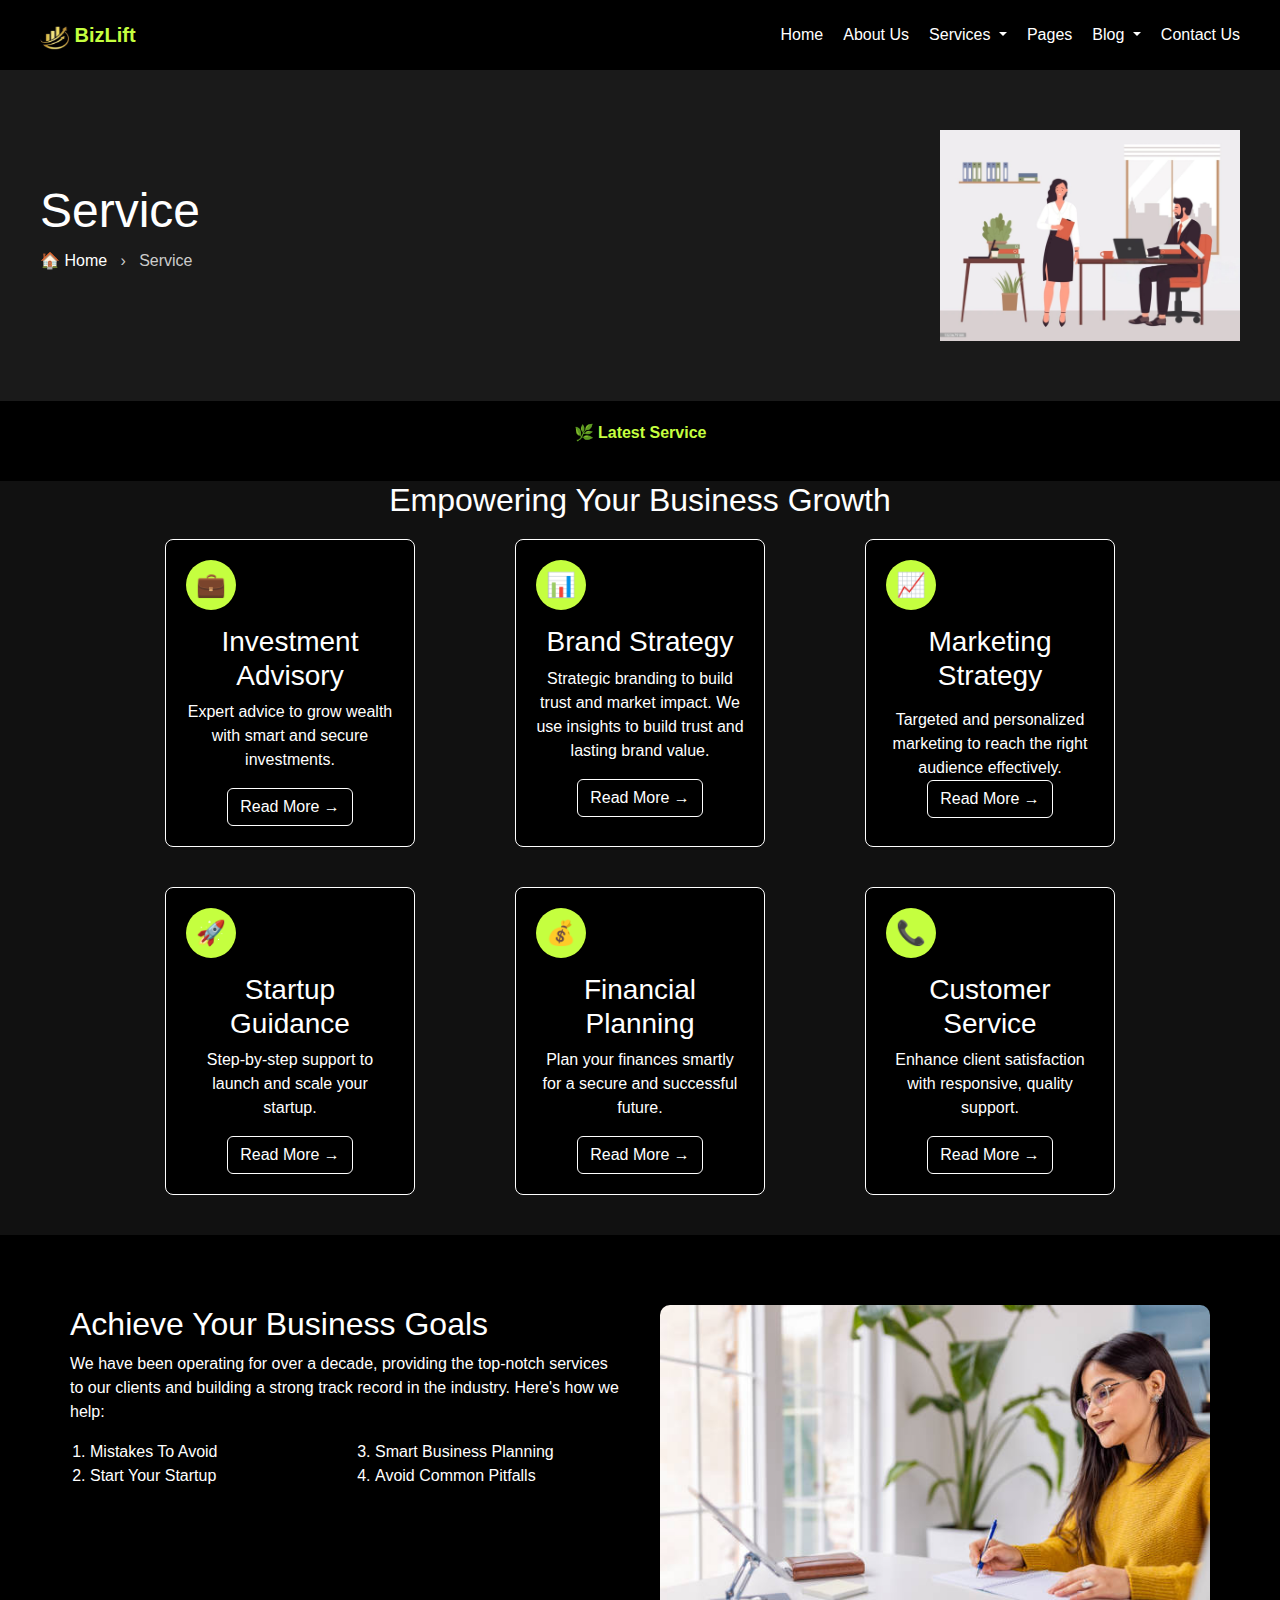
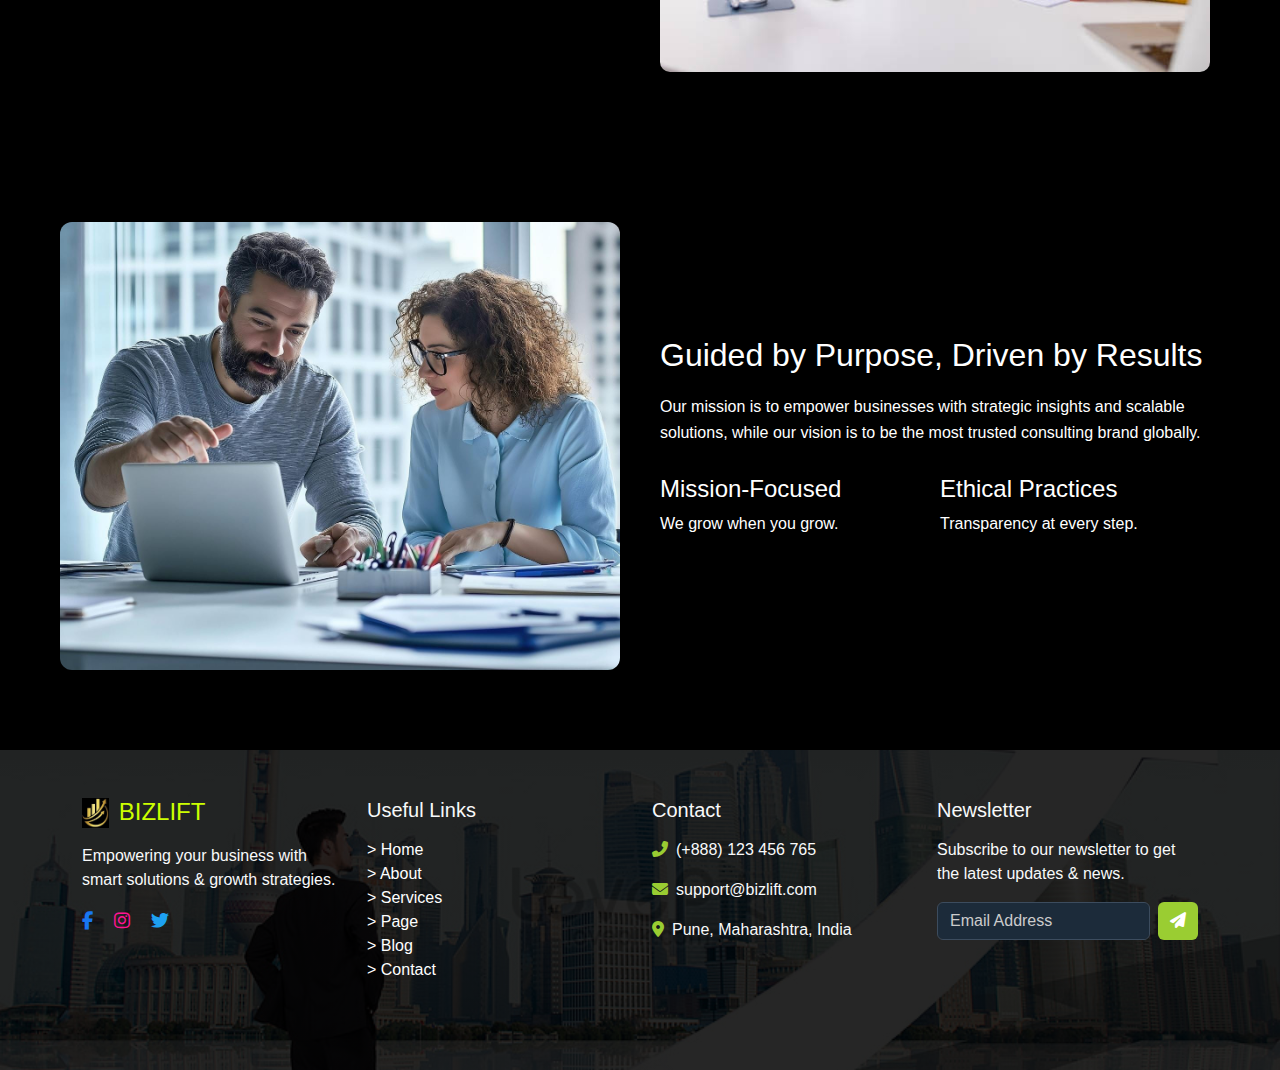
<file: sub_service.html>
<!DOCTYPE html>
<html lang="en">
<head>
  <meta charset="UTF-8" />
  <meta name="viewport" content="width=device-width, initial-scale=1.0"/>

  <title>Service - BizLift</title>
  <title>Service </title>

  <!-- Bootstrap CSS -->
<link href="https://cdn.jsdelivr.net/npm/bootstrap@5.3.2/dist/css/bootstrap.min.css" rel="stylesheet">

<!-- Font Awesome (Latest) -->
<link rel="stylesheet" href="https://cdnjs.cloudflare.com/ajax/libs/font-awesome/6.5.0/css/all.min.css">


<link rel="stylesheet" href="https://cdn.jsdelivr.net/npm/bootstrap-icons@1.10.5/font/bootstrap-icons.css">


  <style>
    body {
      margin: 0;
      font-family: 'Inter', sans-serif;
      background-color: #111;
      color: #fff;
    }

    .navbar .nav-link:hover {
      color: rgb(94, 232, 94);
    }

    .topbar {
      background-color: #000;
      display: flex;
      align-items: center;
      justify-content: space-between;
      padding: 20px 40px;
    }

    .logo {
      color: #c5ff3f;
      font-weight: bold;
      font-size: 20px;
    }

    nav ul {
      list-style: none;
      display: flex;
      gap: 20px;
      margin: 0;
    }

    nav ul li {
      position: relative;
    }

    nav ul li a {
      color: #fff;
      text-decoration: none;
      font-weight: 500;
    }

    .icons a {
      margin-left: 10px;
      color: #fff;
    }

    .hero {
      display: flex;
      justify-content: space-between;
      align-items: center;
      padding: 60px 40px;
      background-color: #1a1a1a;
    }

    .hero-text h1 {
      font-size: 48px;
      margin: 0;
    }

    .hero-text p {
      margin-top: 10px;
      color: #ccc;
    }

    .hero-image img {
      width: 300px;
    }

    .latest-service {
      background-color: #000;
      text-align: center;
      padding: 20px;
      color: #c5ff3f;
      font-weight: bold;
    }

    nav ul li a.nav-link {
      transition: color 0.3s ease;
    }

    nav ul li a.nav-link:hover {
      color: #c5ff3f;
    }

    /* Dropdown styles */
   /* Dropdown container */
.dropdown-menu {
  position: absolute;
  top: 100%;
  left: 0;
  background-color: white;         /* Dropdown background */
  display: none;
  padding: 8px 0;
  min-width: 180px;
  border: 1px solid #ddd;          /* Optional border for clarity */
  box-shadow: 0 4px 8px rgba(0,0,0,0.1); /* Soft shadow */
  z-index: 999;
}

/* List item padding */
.dropdown-menu li {
  padding: 0;  /* Removed padding here to control it on anchor tag */
}

/* Dropdown links */
.dropdown-menu li a {
  color: black;                    /* Text color */
  background-color: white;        /* Background */
  text-decoration: none;
  padding: 10px 20px;
  display: block;
  font-weight: 500;
  transition: background-color 0.3s ease, color 0.3s ease;
}

/* Hover effect */
.dropdown-menu li a:hover {
  background-color: #333;
  color: #c5ff3f;
}

/* Show menu on hover */
.nav-item.dropdown:hover .dropdown-menu {
  display: block;
}



    /* New card section styles */
    .service-cards {
      padding: 0 40px 40px 40px;
    }
    .service-cards h2 {
      text-align: center;
      color:white;
      margin-bottom: 20px;
    }
    .cards-container {
      display: flex;
      justify-content: center;
      gap: 40px 100px;
      flex-wrap: wrap;
       max-width: 960px; /* 3 cards x 250px width + gaps */
  margin: 0 auto;
    }
    .service-card {
      background-color: #000;
      border: 1px solid #fff; /* White border by default */
      border-radius: 8px;
      padding: 20px;
      width: 250px;
      color: #fff;
      transition: border-color 0.3s ease;
      cursor: pointer;
      justify-content: center;
      text-align: center;
    }
    .service-card:hover {
      border-color: #c5ff3f; /* Green border on hover */
      
    }
    .icon-circle {
      background-color: #c5ff3f;
      width: 50px;
      height: 50px;
      border-radius: 50%;
      display: flex;
      justify-content: center;
      align-items: center;
      margin-bottom: 15px;
      color: #000; /* black icon color for contrast */
      font-size: 24px;
    }
    .breadcrumb-home {
  color: #fff;
  text-decoration: none;
  transition: color 0.3s ease;
}

.breadcrumb-home:hover {
  color: rgb(94, 232, 94); /* green on hover */
  text-decoration: none;   /* no underline */
}


/* carde section  button hover*/

.btn-outline-light {
  border-color: white;
  color: white;
  transition: all 0.3s ease;
}

.btn-outline-light:hover,
.btn-outline-light:focus,
.btn-outline-light:active {
  background-color: #c5ff3f; /* Yellow-green */
  color: black; /* For contrast */
  border-color: #c5ff3f;
}


/* popup window */
.modal-header h5.modal-title {
  width: 100%;
  text-align: center;

}
.modal-body ul li::marker {
  color: #c5ff3f;
}
/*  footer */


  /* Footer background with dark overlay and image */
  .footer {
    background: linear-gradient(rgba(0, 0, 0, 0.85), rgba(0, 0, 0, 0.85)),
                url("images/IT.jpeg");
    background-size: cover;
    background-position: center;
    color: #ffffff;
  }

  /* Remove underline from all links inside footer */
  .footer a {
    text-decoration: none;
    transition: color 0.3s ease;
  }

  /* General link hover color */
  .footer a:hover {
    color: #a4ffaf;
    text-decoration: none;
  }

  /* Useful Links - normal white, hover yellowgreen, no underline */
  .footer ul li a {
    color: white;
    text-decoration: none;
    transition: color 0.3s ease;
  }

  .footer ul li a:hover {
    color: yellowgreen;
    text-decoration: none;
  }

  /* Social Icon Styling */
  .social-icons a {
    font-size: 18px;
    transition: color 0.3s ease;
  }

  /* Facebook Color */
  .text-facebook {
    color: #1877F2;
  }
  .text-facebook:hover {
    color: #0d65d9;
  }

  /* Twitter Color */
  .text-twitter {
    color: #1DA1F2;
  }
  .text-twitter:hover {
    color: #0d8ddb;
  }

  /* Instagram Color - Deep Pink */
  .text-instagram {
    color: #FF1493;
  }
  .text-instagram:hover {
    color: #e01383;
  }

  /* Newsletter input style */
  form input[type="email"] {
    background-color: #1c2b3a;
    color: #fff;
    border: 1px solid #3c4c5e;
  }

  form input[type="email"]::placeholder {
    color: #ccc;
  }

  /* Yellowgreen button */
  .btn-yellowgreen {
    background-color: #9ACD32;
    color: white;
    border: none;
  }

  .btn-yellowgreen:hover {
    background-color: #85b82c;
    color: white;
  }

  /* Contact icons in yellowgreen */
  .icon-yellowgreen {
    color: #9ACD32;
  }





</style>
</head>
<body>
  <header>
    <div class="topbar">
      <a>
          <img src="images/logo1.jpg" alt="BizLift Logo" width="30" height="24" />
          <span class="logo">BizLift</span>
      </a>      <nav>
        <ul>
          <li class="nav-item"><a class="nav-link" href="index.html">Home</a></li>
          <li class="nav-item"><a class="nav-link" href="about.html">About Us</a></li>

          <!-- ✅ Services Dropdown -->
          <li class="nav-item dropdown">
            <a class="nav-link dropdown-toggle" href="#" role="button">
              Services
            </a>
            <ul class="dropdown-menu">
              <li><a class="dropdown-item" href="sub_service.html">Service</a></li>
              <li><a class="dropdown-item" href="service_details.html">Details</a></li>

            </ul>
          </li>
<li class="nav-item"><a class="nav-link" href="page.html">Pages</a></li>


          <!-- ✅ Blog Dropdown -->
          <li class="nav-item dropdown">
            <a class="nav-link dropdown-toggle" href="#" role="button">
              Blog
            </a>
            <ul class="dropdown-menu">
              <li><a class="dropdown-item" href="blog_grid.html">Blog Grid</a></li>
              
            </ul>
          </li>

          <li class="nav-item"><a class="nav-link" href="contact.html">Contact Us</a></li>
        </ul>
      </nav>
      
    </div>
  </header>

  <section class="hero">
    <div class="hero-text">
      <h1>Service</h1>
     <p>
  <span class="home-icon">🏠</span> 
  <a href="index.html" class="breadcrumb-home">Home</a> &nbsp; › &nbsp; Service
</p>
    </div>
    <div class="hero-image">
      <img src="images/ser1.jpg" alt="Business Illustration" />
    </div>
  </section>

  <section class="latest-service">
    <p>🌿 Latest Service</p>
  </section>

 


<!-- Service Cards Section -->
<section class="service-cards">
  <h2>Empowering Your Business Growth</h2>
  <div class="cards-container">
    
    <!-- Card 1 -->
    <div class="service-card">
      <div class="icon-circle">💼</div>
      <h3>Investment Advisory</h3>
      <p>Expert advice to grow wealth with smart and secure investments.
</p>
      <button type="button" class="btn btn-outline-light" data-bs-toggle="modal" data-bs-target="#modal1">
        Read More →
      </button>
    </div>

    <!-- Card 2 -->
    <div class="service-card">
      <div class="icon-circle">📊</div>
      <h3>Brand Strategy</h3>
      <p>Strategic branding to build trust and market impact.
        
        We use insights to build trust and lasting brand value.
      </p>
      <button type="button" class="btn btn-outline-light" data-bs-toggle="modal" data-bs-target="#modal2">
        Read More →
      </button>
    </div>

    <!-- Card 3 -->
    <div class="service-card">
      <div class="icon-circle">📈</div>
      <h3>Marketing Strategy</h3>
      <p></p>Targeted and personalized marketing to reach the right audience effectively.
      <button type="button" class="btn btn-outline-light" data-bs-toggle="modal" data-bs-target="#modal3">
        Read More →
      </button>
    </div>

    <!-- Card 4 -->
    <div class="service-card">
      <div class="icon-circle">🚀</div>
      <h3>Startup Guidance</h3>
      <p>Step-by-step support to launch and scale your startup.</p>
      <button type="button" class="btn btn-outline-light" data-bs-toggle="modal" data-bs-target="#modal4">
        Read More →
      </button>
    </div>

    <!-- Card 5 -->
    <div class="service-card">
      <div class="icon-circle">💰</div>
      <h3>Financial Planning</h3>
      <p>Plan your finances smartly for a secure and successful future.</p>
      <button type="button" class="btn btn-outline-light" data-bs-toggle="modal" data-bs-target="#modal5">
        Read More →
      </button>
    </div>

    <!-- Card 6 -->
    <div class="service-card">
      <div class="icon-circle">📞</div>
      <h3>Customer Service</h3>
      <p>Enhance client satisfaction with responsive, quality support.</p>
      <button type="button" class="btn btn-outline-light" data-bs-toggle="modal" data-bs-target="#modal6">
        Read More →
      </button>
    </div>

  </div>
</section>

<!-- Modals -->

<!-- Modal 1 -->
<div class="modal fade" id="modal1" tabindex="-1" aria-labelledby="modal1Label" aria-hidden="true">
  <div class="modal-dialog modal-lg modal-dialog-centered">
    <div class="modal-content bg-dark text-white">
      <div class="modal-header">
        <h5 class="modal-title" id="modal1Label">Investment Advisory</h5>
        <button type="button" class="btn-close btn-close-white" data-bs-dismiss="modal" aria-label="Close"></button>
      </div>
      <div class="modal-body d-flex gap-4 flex-wrap">
        <img src="images/pop1.webp" alt="Investment Advisory" style="width: 300px; border-radius: 10px;">
        <div>
          <p>Our investment advisory service offers tailored financial strategies that help maximize your returns while minimizing risk. We analyze market trends and guide you every step of the way. By leveraging our extensive expertise and advanced analytics, we ensure your portfolio adapts dynamically to changing economic conditions, helping you build sustainable wealth for the future.</p>
          <ul>
            <li>Personalized portfolio management</li>
            <li>Risk assessment</li>
            <li>Market insights</li>
          </ul>
        </div>
      </div>
    </div>
  </div>
</div>

<!-- Modal 2 -->
<div class="modal fade" id="modal2" tabindex="-1" aria-labelledby="modal2Label" aria-hidden="true">
  <div class="modal-dialog modal-lg modal-dialog-centered">
    <div class="modal-content bg-dark text-white">
      <div class="modal-header">
        <h5 class="modal-title" id="modal2Label">Brand Strategy</h5>
        <button type="button" class="btn-close btn-close-white" data-bs-dismiss="modal" aria-label="Close"></button>
      </div>
      <div class="modal-body d-flex gap-4 flex-wrap">
        <img src="images/pop2.jpg" alt="Brand Strategy" style="width: 300px; border-radius: 10px;">
        <div>
          <p>We help build and strengthen your brand identity, ensuring your message resonates with the target audience and stands out in the market. Our comprehensive approach includes research-driven insights and creative storytelling to position your brand effectively and foster long-term loyalty among customers, partners, and stakeholders.</p>
          <ul>
            <li>Market positioning</li>
            <li>Competitive analysis</li>
            <li>Brand messaging</li>
          </ul>
        </div>
      </div>
    </div>
  </div>
</div>

<!-- Modal 3 -->
<div class="modal fade" id="modal3" tabindex="-1" aria-labelledby="modal3Label" aria-hidden="true">
  <div class="modal-dialog modal-lg modal-dialog-centered">
    <div class="modal-content bg-dark text-white">
      <div class="modal-header">
        <h5 class="modal-title" id="modal3Label">Marketing Strategy</h5>
        <button type="button" class="btn-close btn-close-white" data-bs-dismiss="modal" aria-label="Close"></button>
      </div>
      <div class="modal-body d-flex gap-4 flex-wrap">
        <img src="images/pop3.png" alt="Marketing Strategy" style="width: 300px; border-radius: 10px;">
        <div>
          <p>Our marketing strategy service helps you reach your ideal customers through innovative campaigns and data-driven decisions. We focus on crafting compelling messages and leveraging multi-channel marketing techniques to boost engagement, increase conversions, and build lasting brand awareness.</p>
          <ul>
            <li>Campaign development</li>
            <li>Digital marketing</li>
            <li>Analytics & reporting</li>
          </ul>
        </div>
      </div>
    </div>
  </div>
</div>

<!-- Modal 4 -->
<div class="modal fade" id="modal4" tabindex="-1" aria-labelledby="modal4Label" aria-hidden="true">
  <div class="modal-dialog modal-lg modal-dialog-centered">
    <div class="modal-content bg-dark text-white">
      <div class="modal-header">
        <h5 class="modal-title" id="modal4Label">Startup Guidance</h5>
        <button type="button" class="btn-close btn-close-white" data-bs-dismiss="modal" aria-label="Close"></button>
      </div>
      <div class="modal-body d-flex gap-4 flex-wrap">
        <img src="images/pop5.avif" alt="Startup Guidance" style="width: 300px; border-radius: 10px;">
        <div>
          <p>We provide expert advice and mentorship to help startups navigate challenges and accelerate growth. From initial business planning to securing funding and executing growth hacking strategies, our support is designed to empower entrepreneurs at every stage of their journey and help them achieve scalable success.</p>
          <ul>
            <li>Business planning</li>
            <li>Funding assistance</li>
            <li>Growth hacking</li>
          </ul>
        </div>
      </div>
    </div>
  </div>
</div>

<!-- Modal 5 -->
<div class="modal fade" id="modal5" tabindex="-1" aria-labelledby="modal5Label" aria-hidden="true">
  <div class="modal-dialog modal-lg modal-dialog-centered">
    <div class="modal-content bg-dark text-white">
      <div class="modal-header">
        <h5 class="modal-title" id="modal5Label">Financial Planning</h5>
        <button type="button" class="btn-close btn-close-white" data-bs-dismiss="modal" aria-label="Close"></button>
      </div>
      <div class="modal-body d-flex gap-4 flex-wrap">
        <img src="images/pop6.jpg" alt="Financial Planning" style="width: 300px; border-radius: 10px;">
        <div>
          <p>Comprehensive financial planning services to help you manage your wealth effectively and secure your future. Our experts assist with budgeting, forecasting, tax optimization, and retirement planning to ensure that your financial goals are met with confidence and clarity throughout your life.</p>
          <ul>
            <li>Budgeting & forecasting</li>
            <li>Tax optimization</li>
            <li>Retirement planning</li>
          </ul>
        </div>
      </div>
    </div>
  </div>
</div>

<!-- Modal 6 -->
<div class="modal fade" id="modal6" tabindex="-1" aria-labelledby="modal6Label" aria-hidden="true">
  <div class="modal-dialog modal-lg modal-dialog-centered">
    <div class="modal-content bg-dark text-white">
      <div class="modal-header">
        <h5 class="modal-title" id="modal6Label">Customer Service</h5>
        <button type="button" class="btn-close btn-close-white" data-bs-dismiss="modal" aria-label="Close"></button>
      </div>
      <div class="modal-body d-flex gap-4 flex-wrap">
        <img src="images/pop7.avif" alt="Customer Service" style="width: 300px; border-radius: 10px;">
        <div>
          <p>Our customer service solutions focus on enhancing client satisfaction and loyalty through personalized support. We offer 24/7 assistance, comprehensive feedback management, and ongoing training & development programs to ensure your team delivers exceptional service consistently.</p>
          <ul>
            <li>24/7 support</li>
            <li>Feedback management</li>
            <li>Training & development</li>
          </ul>
        </div>
      </div>
    </div>
  </div>
</div>

<!--card section endddd-->

<section style="background-color: #000; color: #fff; padding: 50px;">
  <div style="max-width: 1200px; margin: auto; display: flex; flex-wrap: wrap;">
    
    <!-- Left Column: Text Content -->
    <div style="flex: 1 1 50%; padding: 20px;">
      <h2>Achieve Your Business Goals</h2>
      <p>
        We have been operating for over a decade, providing the top-notch services to our clients 
        and building a strong track record in the industry. Here's how we help:
      </p>

      <!-- ✅ Two-column list -->
      <div style="display: flex; flex-wrap: wrap;">
        <div style="flex: 1 1 50%; padding-right: 10px;">
          <ol style="list-style: decimal; padding-left: 20px; margin: 0;">
            <li>Mistakes To Avoid</li>
            <li>Start Your Startup</li>
          </ol>
        </div>
        <div style="flex: 1 1 50%; padding-left: 10px;">
          <ol start="3" style="list-style: decimal; padding-left: 20px; margin: 0;">
            <li>Smart Business Planning</li>
            <li>Avoid Common Pitfalls</li>
          </ol>
        </div>
      </div>
      <!-- End Two-column list -->

    </div>

    <!-- Right Column: Image -->
    <div style="flex: 1 1 50%; padding: 20px;">
      <img src="images/ser3.jpg" alt="Business Consulting" style="width: 100%; border-radius: 10px;">
    </div>

  </div>
</section>

<!-- Achieve Business Section -->
<section style="background-color: #000; color: #fff; padding: 60px 40px;">
  <div style="display: flex; flex-wrap: wrap; align-items: center; max-width: 1200px; margin: auto;">

    <!-- Left Image -->
    <div style="flex: 1 1 50%; padding: 20px;">
      <img src="images/ser11.jpg" alt="Team Working" style="width: 100%; border-radius: 12px;" />
    </div>

    <!-- Right Content -->
    <div style="flex: 1 1 50%; padding: 20px;">
      <h2 style="font-size: 32px; margin-bottom: 20px;">Guided by Purpose, Driven by Results</h2>
      <p style="color:white; line-height: 1.6;">
       Our mission is to empower businesses with strategic insights and scalable solutions, while our vision is to be the most trusted consulting brand globally.
      </p>

      <div style="display: flex; flex-wrap: wrap; margin-top: 30px;">
        <!-- Box 1 -->
        <div style="flex: 1 1 50%; margin-bottom: 20px;">
          <h4 style="color:white; margin-bottom: 8px;">Mission-Focused</h4>
          <p style="color: white; margin: 0;">We grow when you grow.</p>
        </div>
        <!-- Box 2 -->
        <div style="flex: 1 1 50%; margin-bottom: 20px;">
          <h4 style="color:white; margin-bottom: 8px;">Ethical Practices</h4>
          <p style="color: white; margin: 0;">Transparency at every step.</p>
        </div>
      </div>
    </div>
  </div>
</section>
    

<!-- Footer Start -->
 
<footer class="footer text-light">
  <div class="container py-5">
    <div class="row">

      <!-- Logo & Description -->
      <div class="col-md-3 mb-4">
        <h4 class="text-uppercase mb-3 d-flex align-items-center" style="color: #ccff00;">
          <img src="images/logo1.jpg" alt="BizLift Logo" style="height: 30px; margin-right: 10px;">
          BizLift
        </h4>
        <p>Empowering your business with smart solutions & growth strategies.</p>
        <div class="social-icons mt-3">
          <a href="https://www.facebook.com/" target="_blank" class="text-facebook me-3">
            <i class="fab fa-facebook-f"></i>
          </a>
          <a href="https://www.instagram.com/YourProfile" target="_blank" class="text-instagram me-3">
            <i class="fab fa-instagram"></i>
          </a>
          <a href="https://twitter.com/YourProfile" target="_blank" class="text-twitter">
            <i class="fab fa-twitter"></i>
          </a>
        </div>
      </div>

      <!-- Useful Links -->
      <div class="col-md-3 mb-4">
        <h5 class="mb-3">Useful Links</h5>
        <ul class="list-unstyled">
          <li><a href="home.html">> Home</a></li>
          <li><a href="about.html">> About</a></li>
          <li><a href="subservice.html">> Services</a></li>
          <li><a href="page.html">> Page</a></li>
          <li><a href="blog.html">> Blog</a></li>
          <li><a href="contact.html">> Contact</a></li>
        </ul>
      </div>

      <!-- Contact Info -->
      <div class="col-md-3 mb-4">
        <h5 class="mb-3">Contact</h5>
        <p><i class="fas fa-phone-alt me-2 icon-yellowgreen"></i>(+888) 123 456 765</p>
        <p><i class="fas fa-envelope me-2 icon-yellowgreen"></i>support@bizlift.com</p>
        <p><i class="fas fa-map-marker-alt me-2 icon-yellowgreen"></i>Pune, Maharashtra, India</p>
      </div>

      <!-- Newsletter -->
      <div class="col-md-3 mb-4">
        <h5 class="mb-3">Newsletter</h5>
        <p>Subscribe to our newsletter to get the latest updates & news.</p>
        <form class="d-flex">
          <input type="email" class="form-control me-2" placeholder="Email Address" required />
          <button type="submit" class="btn btn-yellowgreen">
            <i class="fas fa-paper-plane"></i>
          </button>
        </form>
      </div>

    </div>
  </div>
</footer>

    <!-- Footer End -->

<script src="https://cdn.jsdelivr.net/npm/bootstrap@5.3.2/dist/js/bootstrap.bundle.min.js"></script>
</body>
</html>
</file>
